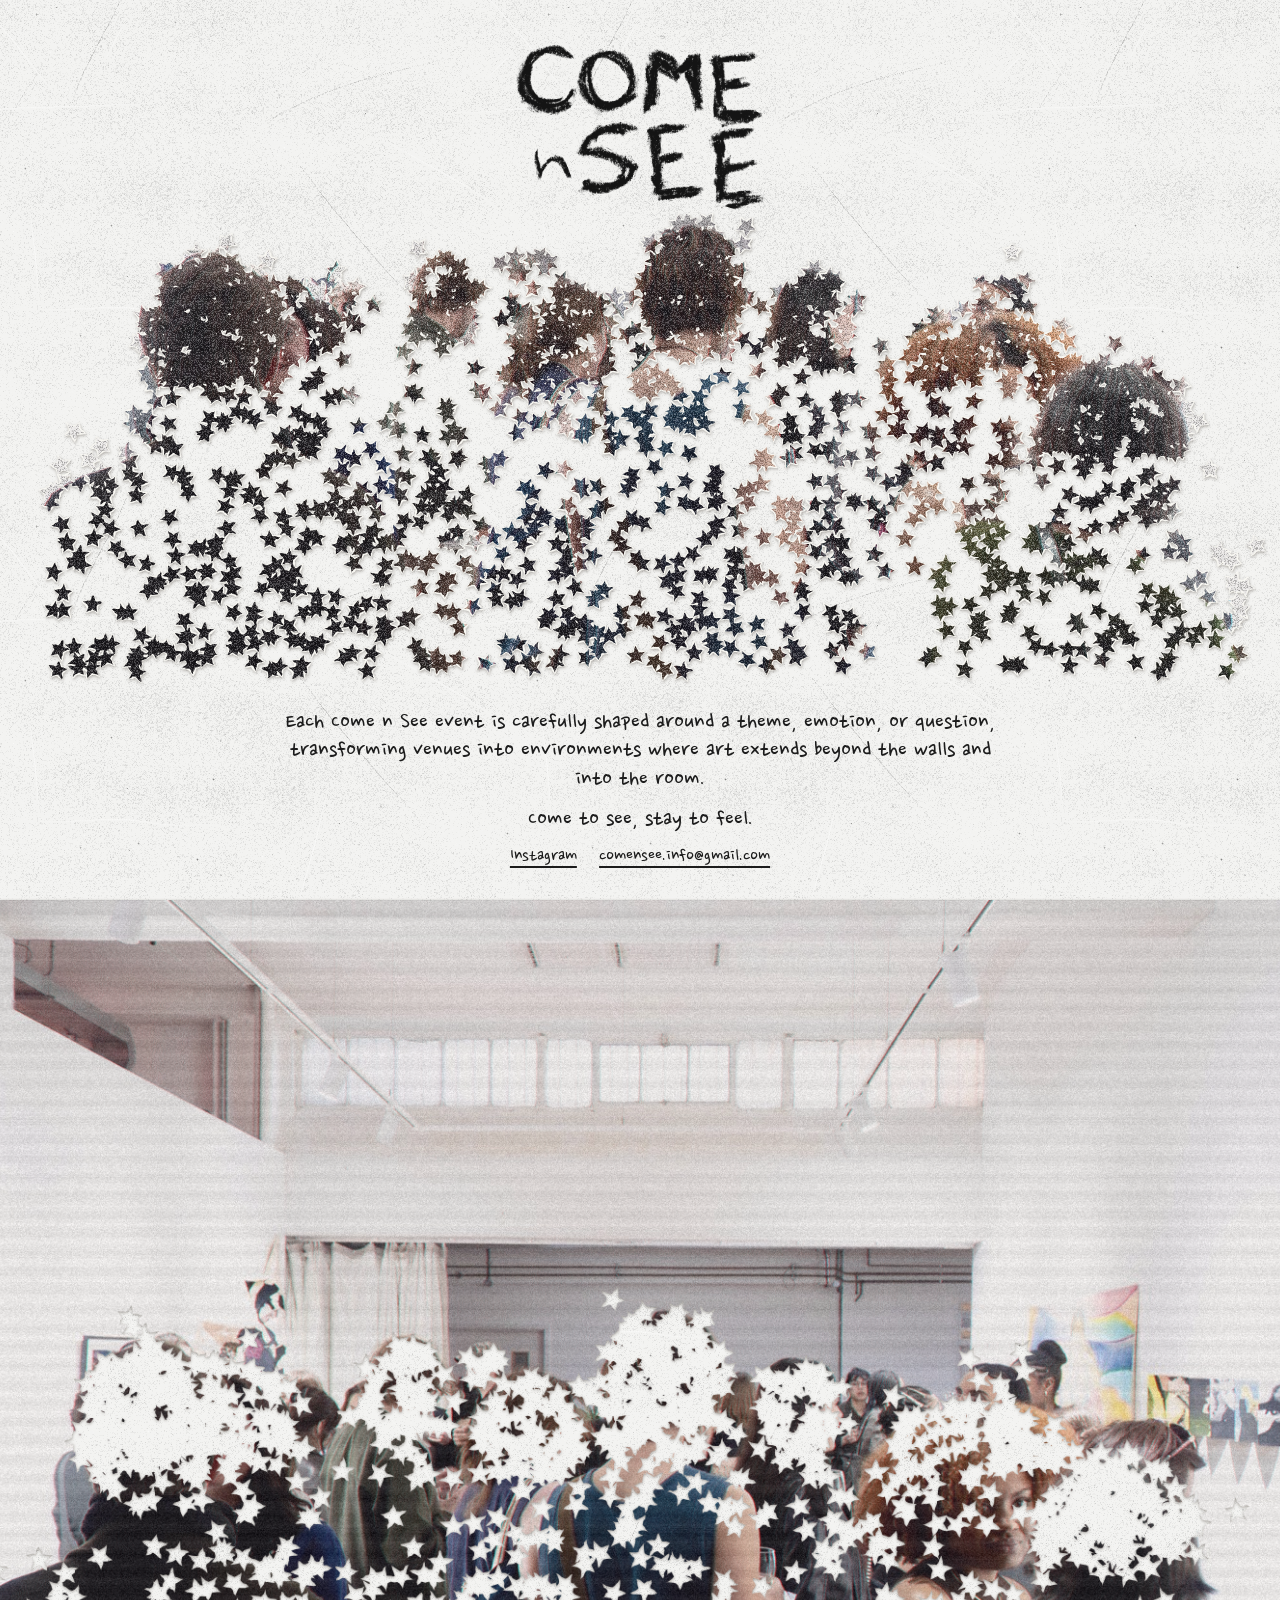
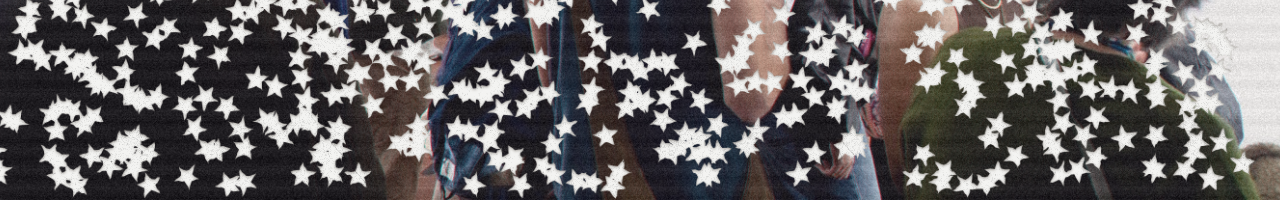
<file: index.html>
<!doctype html>
<html lang="en">
<head>
<meta charset="utf-8">
<meta name="viewport" content="width=device-width, initial-scale=1">
<script>document.documentElement.classList.add('js')</script>
<title>Come n See</title>
<meta name="description" content="Come n See: an East London-based art collective and film club.">
<link rel="icon" href="/favicon.svg" type="image/svg+xml">
<link rel="preconnect" href="https://fonts.googleapis.com">
<link rel="preconnect" href="https://fonts.gstatic.com" crossorigin>
<link rel="stylesheet" href="https://fonts.googleapis.com/css2?family=Nanum+Pen+Script&display=swap">
<link rel="stylesheet" href="/css/site.css">
<link rel="preload" href="/img/logo.png" as="image">
<link rel="preload" href="/img/dsc08549.jpg" as="image">
</head>
<body data-theme="bright-inverse">
<main>
<section class="hero">
<!-- The event photos, used twice by site.js: the people cut out in stars
     here, and the photos with the star-shaped holes in the prints below.
     data-people outlines each person as "x y x y ..." in percent of the
     photo's width and height, one outline per person, separated by ";".
     For a hand-made collage, data-cutout is its cut-out pieces, shown on the
     first screen in place of the stars, and data-print the photo they were
     cut from, shown as the print below. -->
<div class="star-show" aria-hidden="true">
<canvas></canvas>
<template>
<img alt="" data-src="/img/dsc08549.jpg" width="1400" height="933" data-people="13.5 50 18.5 52 20 58 19 66 22 70 27.5 77 30 87 30 100 0 100 0 78 4 71 9.5 66 8.5 58 10 52; 21 52 24 53 25 58 24.5 63 27 67 28 80 26 85 22 80 20 66 20 58; 32 48.5 34.5 50 35 55 34 59.5 35.5 63 36.5 72 35.5 84 34.5 100 30 100 28.5 84 27.5 75 28.5 64 30 60 29.5 55 30 51; 37 50 40 49.5 40.5 54 39.5 57.5 37 57 36.5 53; 41 52 44.5 54 45.5 60 44 66 43 75 43.5 90 42 100 35.5 100 35.5 85 36 70 37.5 62 38 56; 51.5 45.5 54.5 47.5 56 54 54.5 60 57.5 63 59.5 69 60 88 58 100 43 100 41 88 41.5 70 44 63 49 60 47.5 54 48.5 48; 61.5 50.5 63.5 52 64.5 58 64.5 64 67 70 68 85 66 100 60 100 60 85 59 70 58.5 60 59 54; 70 57 75 55.5 80 57 82.5 63 82 70 79 75 79 80 70 85 67.5 80 66.5 72 67 63; 84 62 89 63.5 91.5 70 91 77 94 82 95.5 90 95.5 100 70 100 70.5 87 75 81.5 80 80 79.5 72 80 66; 74 53 78 52 79.5 55 78 58 75 58.5">
<img alt="" data-src="/img/comensee4-197.jpg" width="1400" height="933" data-people="46 28 48 21 55 17 62 18 66 25 68 38 69 45 65 48 63 55 64 60 70 65 75 72 77 80 76 88 75 100 30 100 29 95 30 83 33 72 36 66 41 60 42 52 45 48 47 45 45 38">
<img alt="" data-src="/img/75-img-2692.jpg" width="1400" height="933" data-people="58 36.5 61.5 37.5 63 42 63.5 48 61.5 51 66 53.5 70.5 58 72 66 72.5 73 70.5 77 73 86 76 100 58 100 55 88 53 80 49 78 48 72 48.5 63 50 57 54 53 56 51 54.5 46 54.5 40 56 37.5; 86 33 90 31.5 95 32.5 97.5 38 98 45 100 50 100 90 95 100 80 100 79 88 78 78 77.5 70 78.5 60 80.5 52 84 47 86 45 85.5 40">
<img alt="" data-src="/img/comensee4-208.jpg" width="1400" height="934" data-cutout="/img/posters/comensee4-208-top.webp" data-print="/img/posters/comensee4-208-bottom.webp" data-people="39.5 21 43.5 22.5 45 29 44 36 45 50 44 70 42 100 23 100 21 80 22 68 17 66 12 62 11 59 14 56 20 51 26 47 30 42 34 36 36 30 37 24; 54.5 28 58.5 29 60.5 35 59 43 62.5 47 66 50 70 60 72.5 72 71.5 86 67 92 66 100 46 100 44 85 42.5 70 43.5 58 46 50 50 47.5 51 42 50.5 33">
<img alt="" data-src="/img/55-img-2584.jpg" width="1400" height="933" data-people="17.5 50.5 19.5 52 20.5 57 21 62 22 65 15 66 14.5 62 15 57 15.5 53; 29.5 53.5 32.5 55 33.5 62 30 67 26 70 22 73 21 75.5 25 76 28 73 28 64 27.5 57; 36 51.5 39.5 52.5 41 58 42.5 68 44 74 46.5 78 48 86 48.5 100 22 100 20 90 21 83 24 77 29 73 31.5 66 32 58; 54.5 46.5 57 47.5 58 52 57.5 56.5 60 59 61.5 68 60.5 80 58 86 57.5 100 51 100 50 85 49 76 47.5 70 48 63 51 59 53.5 56.5 53 51; 63.5 51 67 51 68.5 56 67 61 66 65 63 66 62 60 62 55; 71.5 50 75.5 51.5 77.5 57 76.5 64 76 69 80 72 82.5 78 83 90 82 100 54 100 55 90 56 79 59 72 64 68 66 63 67 57 68.5 52; 80 60 83.5 61 85.5 66 85 73 86.5 79 88.5 82 88.5 95 87.5 100 81 100 80.5 90 78.5 80 76.5 72 77 64; 96 65 99 64 100 68 100 92 96 88 94.5 78 95 70">
<img alt="" data-src="/img/87-img-2739.jpg" width="1400" height="933" data-people="0 0 28 0 29 15 29 30 24.5 33.5 21 30 17.5 32 17 26 12 33 12.5 41 4 41 0 33; 60 0 100 0 100 23 85 30 70 33 64 30 61 18; 81 4 87 6 81 28 72 42 66 53 64.5 62 62 72 58 78 53 76 51 72 54 65 58 57 61 51 66 44 72 33 77 18; 60 15 66 30 72 46 76 50 70 52 62 42 60 30; 54 0 60 0 61 10 58 33 56 30 55 15; 31 44.5 36 43 40 47 40 54 37 58 34 57.5 31 53; 9 69 18 68 26 72 27 82 25 92 20 100 10 100 7 90 6 80">
<img alt="" data-src="/img/comensee4-147.jpg" width="1400" height="1026" data-cutout="/img/posters/comensee4-147-top.webp" data-print="/img/posters/comensee4-147-bottom.webp" data-people="51.5 47 53.5 48 54 52 56 55 56.5 61 55.5 65 55.5 74 54 76.5 52 74.5 51.5 66 49.5 63 49.5 56 51 53 50.5 49; 64 64 66.5 64.5 67 69 68.5 73 68 82 58 82 56.5 76 58.5 72.5 62.5 70.5 63 67; 42.5 62.5 45 62.5 45.5 65.5 42 65.5">
<img alt="" data-src="/img/39-img-2494.jpg" width="1400" height="933" data-people="16.5 20.5 20 21 22 26 22.5 33 22.5 60 21 100 9 100 9.5 62 10.5 56 7.5 52 6.5 45 9 38 12 35 12 27 13.5 22; 25 13 28 13.5 29.5 17 29 22 29.5 25 32 27 33.5 35 33.5 60 31.5 100 22 100 21.5 70 21.5 45 22 30 23.5 26.5 23 22 23.5 15.5; 31.5 25 34 26.5 34.5 33 36.5 36 37.5 46 36 51 36 70 35 77 31 77 31 60 32.5 50 32.5 40 30.5 32 30.5 27; 46 43.5 48.5 43 50 47 49.5 52 51.5 56 54 64 52.5 72 47 72 45 66 44 58 45 52 45 47; 98 41 100 40 100 75 97 72 96 50">
<img alt="" data-src="/img/dsc06492.jpg" width="1400" height="934" data-cutout="/img/posters/dsc06492-top.webp" data-print="/img/posters/dsc06492-bottom.webp" data-people="14.5 54 18.5 55 19.5 60 18 63 19.5 66 20 82 19.5 100 10 100 10 82 10 68 6 68.5 5 65.5 8 60 10.5 56 12.5 57; 20.5 56 24 57 25 62 24 66 24 85 22.5 100 19.5 100 19.5 66 19.5 59; 28 55 31 56 31.5 61 33.5 64 35 70 37 76 36.5 83 34.5 88 34.5 100 23.5 100 24.5 90 25 78 25.5 68 27.5 64 27 58; 43 55.5 45.5 56 46.5 62 47.5 70 46.5 82 41.5 82 40.5 70 41 62; 44 53 46 53 46.5 58 44 58.5; 47.5 55 49.5 55 50 59 49.5 62 47.5 62; 52 53.5 54 54 54.5 58 56 61 56 75 53 80 51 75 50.5 62 51.5 58; 56 57 58 57.5 58.5 62 59.5 70 58 80 54.5 80 55 70 55 62; 64 48.5 68.5 49 70 55 69.5 60 71 64 76 68 77.5 70 73 74 72.5 100 61 100 60 88 60 74 61 65 62.5 59 62.5 53; 75.5 55 79 54.5 80 60 79 66 78 75 76 85 73.5 85 73.5 70 74 60; 83 50.5 87 51.5 89.5 58 89 64 91.5 68 93.5 75 94 90 93 100 77 100 76.5 85 78 72 81 67 81 60 81.5 54">
<img alt="" data-src="/img/57-img-2601.jpg" width="1400" height="933" data-cutout="/img/posters/57-img-2601-top.webp" data-print="/img/posters/57-img-2601-bottom.webp" data-people="34 51.5 37.5 52.5 39 57 39 63 38.5 66 39 72 39.5 80 36 82 34.5 75 32.5 70 30 66 30 59 31.5 54; 26.5 60.5 31 61 34 64 35 72 36.5 85 37 100 19 100 20 85 21.5 72 22.5 65; 52.5 45.5 57 46 59 50 58 55.5 57 61 56 68 55 78 52 85 48.5 80 48 74 45.5 72 45.5 66 48 64 50 61 49 56 49.5 50; 62.5 50.5 67 51.5 69.5 56 69.5 63 68 69 71.5 73 73 80 73.5 100 55 100 55 88 56 78 57.5 70 58 64 57 60 58 55 60 52">
<img alt="" data-src="/img/comensee4-095.jpg" width="1400" height="933" data-people="64 10.1 72 12.4 76.5 20.2 77 31.5 76.5 38.2 74 43.8 69 46.1 71 51.7 70.5 67.4 75 76.4 80 70.8 90 69.7 90.5 89.9 84 87.6 78 86.5 73 89.9 75 100 75 100 59 100 57.5 100 60 100 55 96.6 51 78.7 50.5 58.4 53.5 49.4 59 43.8 57 33.7 56 22.5 59 13.5; 35.5 12.4 40 14.6 42 25.8 41 36 45 38.2 48.5 44.9 49.5 58.4 47.5 83.1 43 76.4 41.5 53.9 38 33.7 36 22.5; 89.5 11.2 95.5 12.4 96.5 20.2 95.5 27 98 31.5 100 36 100 76.4 96 85.4 92 100 88 100 87.5 71.9 86 44.9 88 31.5 89 20.2; 85 14.6 88 15.7 88.5 27 87 53.9 86.5 94.4 83 94.4 82 53.9 83 27">
<img alt="" data-src="/img/31-img-2434.jpg" width="1400" height="933" data-people="30 50.5 32.5 51.5 33.5 55 34 61 34.5 72 33.5 77 33.5 95 28 96 27.5 80 26 70 26.5 60 27.5 56 28.5 52; 34.5 48.5 37.5 49.5 37.5 54 39.5 56.5 41 70 40 75 41 93 36 93 35 77 34.5 65 34 57 33.5 52; 45 49 47.5 50 47.5 55 49.5 58 49.5 68 48.5 85 43 86 42.5 70 42.5 58 44.5 55 44.5 51; 65.5 45 68.5 46 69 53 72 58 72.5 70 69.5 78 61 78 60.5 62 63 56 64 50; 79 49.5 82 51 83 56 82 59 85 61 86 72 84.5 85 84 100 76 100 75 85 73.5 74 74 63 77 59 76.5 54; 73.5 54 76 54 77 58 76 62 73.5 62; 82.5 55 84.5 56 85.5 62 86 72 84 72 82.5 62">
<img alt="" data-src="/img/dsc07006.jpg" width="1400" height="934" data-cutout="/img/posters/dsc07006-top.webp" data-print="/img/posters/dsc07006-bottom.webp" data-people="50 0 58 0 60 8 59.5 18 60.5 28 58 33 53 32 50 28 47 30 43.5 28 44 23 47 17 46 14 42 13 40 11.5 42 10 46 8 48 4; 44 39.5 52 35.5 60 33 67 32 75 34.5 84 41.5 92 43 100 44 100 60 92 61 82 58 75 59 68 61 61 61 55 58 48.5 53 47 47 44 42; 17 80 19.5 78 22 81 25 88 26 100 18 100 16 90">
<img alt="" data-src="/img/24-img-2414.jpg" width="1400" height="933" data-people="13.5 70.5 17 71 18 76 17.5 80 21 81 23 85 24.5 100 8 100 0.5 99 1 94 8.5 90 10.5 85 10 78 11.5 73; 53 79 57 80.5 58 85 57 90 60 93 61.5 100 46.5 100 48 95 50 92 49 87 50 82; 92.5 56 96 56.5 97.5 60 100 64 100 86 97 85 95.5 100 87 100 87 85 87.5 75 86.5 67 81 61 80 58.5 81.5 57.5 88 61 91 61 92 59; 29.5 57 31.5 57.5 33 62 34 70 32.5 75 28.5 75 28 68 28.5 61; 34 59 36 59 37 63 37 69 33.5 69 33 63; 49.5 63 52 63.5 53 67 54 72 53.5 82 46 82 46.5 72 49 68; 59.5 61.5 62 62 62.5 66 63 72 62 80 56 80 56.5 72 59 66; 66.5 63.5 69 64 70 68 71 78 66 80 63.5 78 65 70; 72 59 74.5 59.5 75 64 77 66 77 72 70 72 71 65; 12.5 61 15.5 61 16.5 64 17.5 70 11.5 72 12 65">
</template>
</div>
<div class="hero-content">
<h1 class="logo"><img src="/img/logo.png" alt="Come n See" width="705" height="490"></h1>
<div class="hero-text">
<p><span>Each Come n See event is carefully shaped around a theme, emotion, or question, transforming venues into environments where art extends beyond the walls and into the room.</span></p>
<p><span>Come to see, stay to feel.</span></p>
<p class="hero-links"><span><a href="https://www.instagram.com/_come_n_see_/" rel="noopener" target="_blank">Instagram</a></span> <span><a href="mailto:comensee.info@gmail.com">comensee.info@gmail.com</a></span></p>
</div>
</div>
</section>
<!-- The current photo as a print, with the people cut out (filled in by site.js) -->
<section class="prints" aria-label="Photos from Come n See events"></section>
</main>
<script src="/js/site.js" defer></script>
</body>
</html>
</file>
<file: css/site.css>
/* Come n See: colours, type scale and theme carried over from the
   vmbutkevich site (../vmbutkevich/css/site.css) so the two read as a pair. */

:root {
  --site-gutter: 4vw;
  --mobile-site-gutter: 6vw;
  --maxPageWidth: 1500px;

  --ink: #1c1c1c;                           /* crayon black, as in the logo */

  /* Handwriting, close to the lettering on the Come n See poster */
  --font: "Nanum Pen Script", "Bradley Hand", "Segoe Print", cursive;

  /* Squarespace's fluid type: (size - 1) * 1.2vw + 1rem, capped at the max page width */
  --fs-h3: min(calc(1.2 * 1.2vw + 1rem), max(calc(1.2 * 0.012 * var(--maxPageWidth) + 1rem), 2.2rem));
  --fs-large: min(calc(0.5 * 1.2vw + 1rem), max(calc(0.5 * 0.012 * var(--maxPageWidth) + 1rem), 1.5rem));
  --fs-body: min(calc(0.1 * 1.2vw + 1rem), max(calc(0.1 * 0.012 * var(--maxPageWidth) + 1rem), 1.1rem));
}

/* Same paper colour as the Come n See page on vmbutkevich, in black ink */
[data-theme="bright-inverse"] {
  --bg: hsl(60 7.69% 94.9%); --text: var(--ink); --link: var(--ink); --h3: var(--ink);
}

*, *::before, *::after { box-sizing: border-box; }
html { font-size: 12px; -webkit-text-size-adjust: 100%; scroll-snap-type: y proximity; }
body {
  margin: 0;
  /* printed paper: grain, specks and faint scratches over the paper colour */
  background: url("/img/paper.png") var(--bg);
  background-size: 512px;
  color: var(--text);
  font-family: var(--font);
  font-weight: 400;
  font-size: var(--fs-body);
  line-height: 1.8;
  -webkit-font-smoothing: antialiased;
  overflow-x: hidden;
}
img { max-width: 100%; }
a { color: var(--link); text-underline-offset: .2em; }
a:hover { opacity: .7; }
h3 { font-size: calc(var(--fs-h3) * 1.5); color: var(--h3); font-weight: 400; line-height: 1.1; margin: 2rem 0; }

/* Home: full-screen star show, with the logo centred above it and the concept below */
.hero {
  position: relative;
  scroll-snap-align: start;
  min-height: 100vh;
  min-height: 100svh;
  display: flex;
}
.star-show { position: absolute; inset: 0; }
.star-show canvas { display: block; width: 100%; height: 100%; }
.hero-content {
  position: relative;
  flex: 1;
  display: flex;
  flex-direction: column;
  justify-content: space-between;
  align-items: center;
  gap: 4vh;
  padding: 2.5vw var(--site-gutter);
  text-align: center;
}
.logo { margin: 0; line-height: 0; }
.logo img { display: block; width: min(20vw, 300px); height: auto; }
/* Nanum Pen Script runs small, so its sizes are scaled up from the type scale */
.hero-text { max-width: 30em; font-size: calc(var(--fs-large) * 1.25); line-height: 1.15; }
.hero-text p { margin: .5em 0 0; }
.hero-links { font-size: calc(var(--fs-body) * 1.5); }
.hero-links span + span { margin-left: .8em; }

/* Prints: one full screen showing the photo the stars above come from,
   swapping straight to the next with them (see site.js). The drop shadow
   falls inside the star-shaped holes, so they look cut. */
.prints {
  position: relative;
  height: 100vh;
  height: 100svh;
  scroll-snap-align: start;
}
.print { position: absolute; inset: 0; margin: 0; visibility: hidden; }
.print.is-shown { visibility: visible; }
.print canvas, .print img {
  display: block;
  width: 100%;
  height: 100%;
  object-fit: cover;
  filter: drop-shadow(0.6px 1.4px 1.5px rgba(40, 30, 20, .4));
}
/* A collage's print is shown whole in the middle of the screen, as a sheet
   laid on the paper; it's transparent where the pieces were cut out, so the
   paper shows through. */
.print.collage { padding: 4svh var(--site-gutter); }
.print.collage img { object-fit: contain; filter: drop-shadow(0 4px 14px rgba(40, 30, 20, .25)); }
/* On upright screens a landscape print would lose its sides, so it sits whole in the middle */
@media (orientation: portrait) {
  .print { display: flex; align-items: center; }
  .print canvas { height: auto; }
  .print.collage img { height: 100%; }
}

/* Plain centred page (404) */
.page { min-height: 66vh; padding: 6.6vmax var(--site-gutter); text-align: center; }

/* Fade in, as the vmbutkevich blocks do */
.js .hero-content > * { opacity: 0; transform: translateY(40px); transition: opacity .6s ease, transform .6s ease; }
.js .hero-content > .in { opacity: 1; transform: none; }

:focus-visible { outline: 2px solid var(--ink); outline-offset: 2px; }

@media (max-width: 767px) {
  /* On phones the original scales type with the screen height instead of its width */
  :root {
    --fs-h3: calc(1.2 * .012 * min(100vh, 900px) + 1rem);
    --fs-large: calc(.5 * .012 * min(100vh, 900px) + 1rem);
    --fs-body: calc(.1 * .012 * min(100vh, 900px) + 1rem);
  }
  .hero-content { padding: var(--mobile-site-gutter); }
  .logo img { width: 52vw; }
}

@media (prefers-reduced-motion: reduce) {
  * { scroll-behavior: auto !important; transition: none !important; }
  .js .hero-content > * { opacity: 1; transform: none; }
}
</file>
